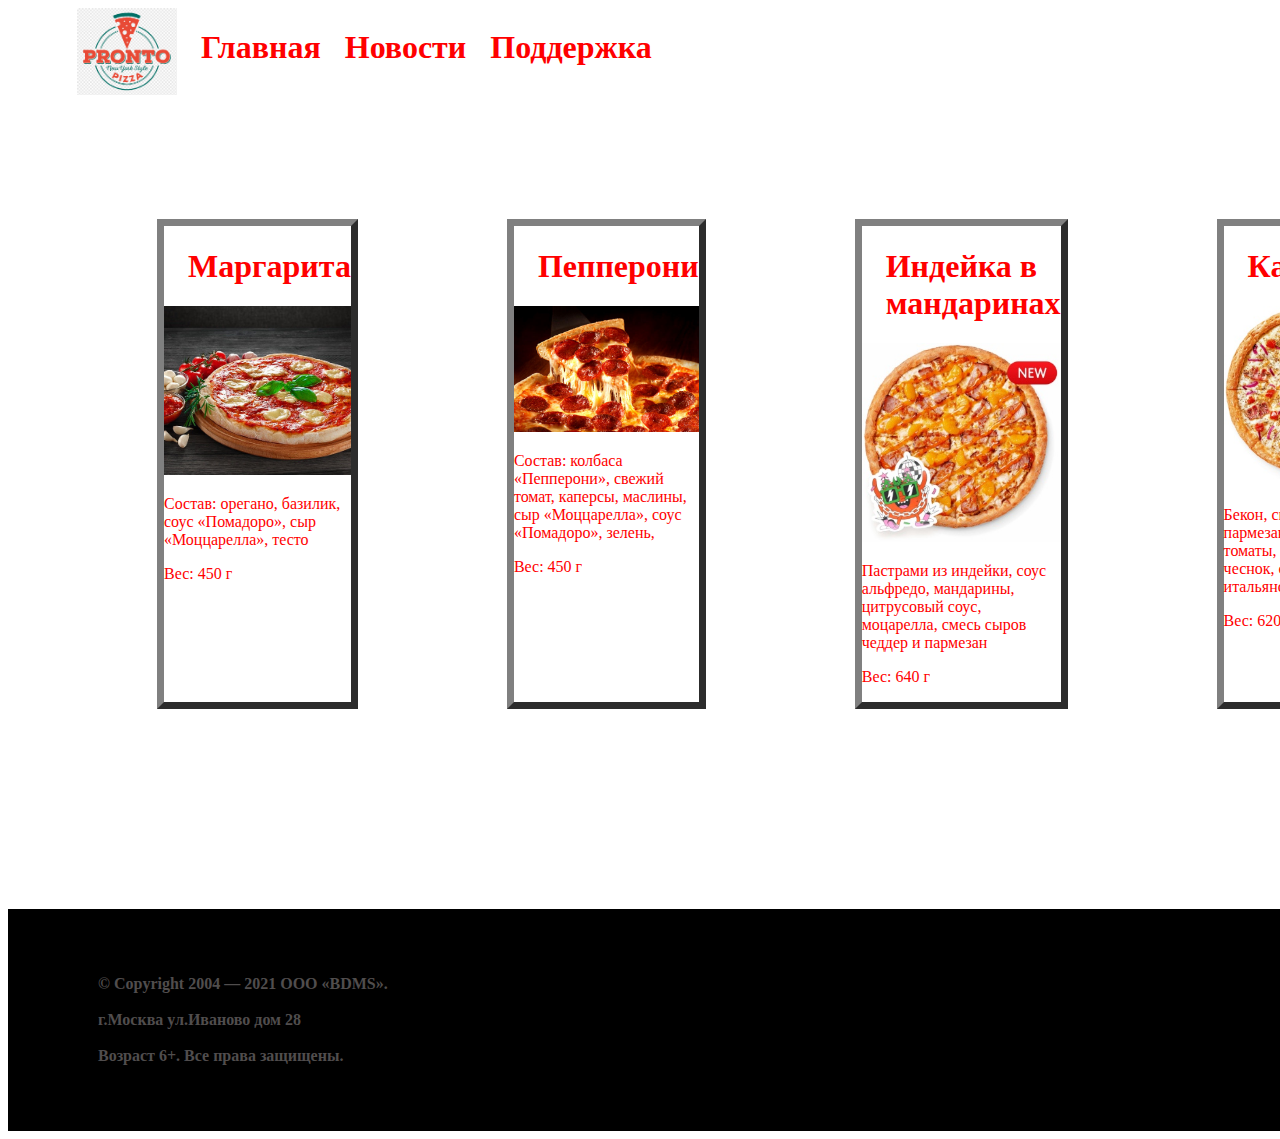
<file: index.html>
<!DOCTYPE html>
<html lang="en">
<head>
    <meta charset="UTF-8">
    <meta name="viewport" content="width=device-width, initial-scale=1.0">
    <title>Пиццерия</title>
        <link rel="stylesheet" href="style.css">
</head>
<body>
    
    <header class="textFooter">
        <a href="index.html"><img class="img1" src="img/pizzalogo.png"></a>
        <h1><a class="button" href="index.html">Главная</a></h1>
        <h1><a class="button" href="#">Новости</a></h1>
        <h1><a class="button" href="#">Поддержка</a></h1>
    </header>
    <main>
        <article>
            <a href="margarita.html">
            <h1>Маргарита</h1>
            <img src="img/margarita.jpg">
            <p>Состав: орегано, базилик, соус «Помадоро», 
                сыр «Моццарелла», тесто</p>
            <p>Вес: 450 г</p>
        </a>
        </article>
        <article>
            <a href="peperoni.html">
                <h1>Пепперони</h1>
            <img src="img/pepperoni.jpg">
            <p>Состав: колбаса «Пепперони», свежий томат, каперсы, 
                маслины, сыр «Моццарелла», соус «Помадоро», зелень, 
            </p>
            <p>Вес: 450 г</p>  
            </a>            
        </article>
        <article>
            <a href="margarita.html">
                <h1>Индейка в мандаринах</h1>
            <img src="img/индейка.jpeg">
            <p>Пастрами из индейки, соус альфредо, мандарины, 
                цитрусовый соус, моцарелла, смесь сыров чеддер 
                и пармезан
            </p>
            <p>Вес:  640 г </p> 
        </a>
        </article>
        <article>
            <a href="margarita.html">
                <h1>Карбонара</h1>
            <img src="img/Карбонара.jpeg">
            <p>
                Бекон, сыры чеддер и пармезан, моцарелла, 
                томаты, красный лук, чеснок, соус альфредо, 
                итальянские травы
            </p>
            <p>Вес: 620 г</p>
            </a>
        </article>
    </main>
    <footer>
        <div class="textFooter">
            <p class="footerP">
                © Copyright 2004 — 2021 ООО «BDMS».<br>
                <br>г.Москва ул.Иваново дом 28<br>
                <br>Возраст 6+.  Все права защищены.<br>
            </p>
           
        </div>
    </footer>
</body>
</html>
</file>
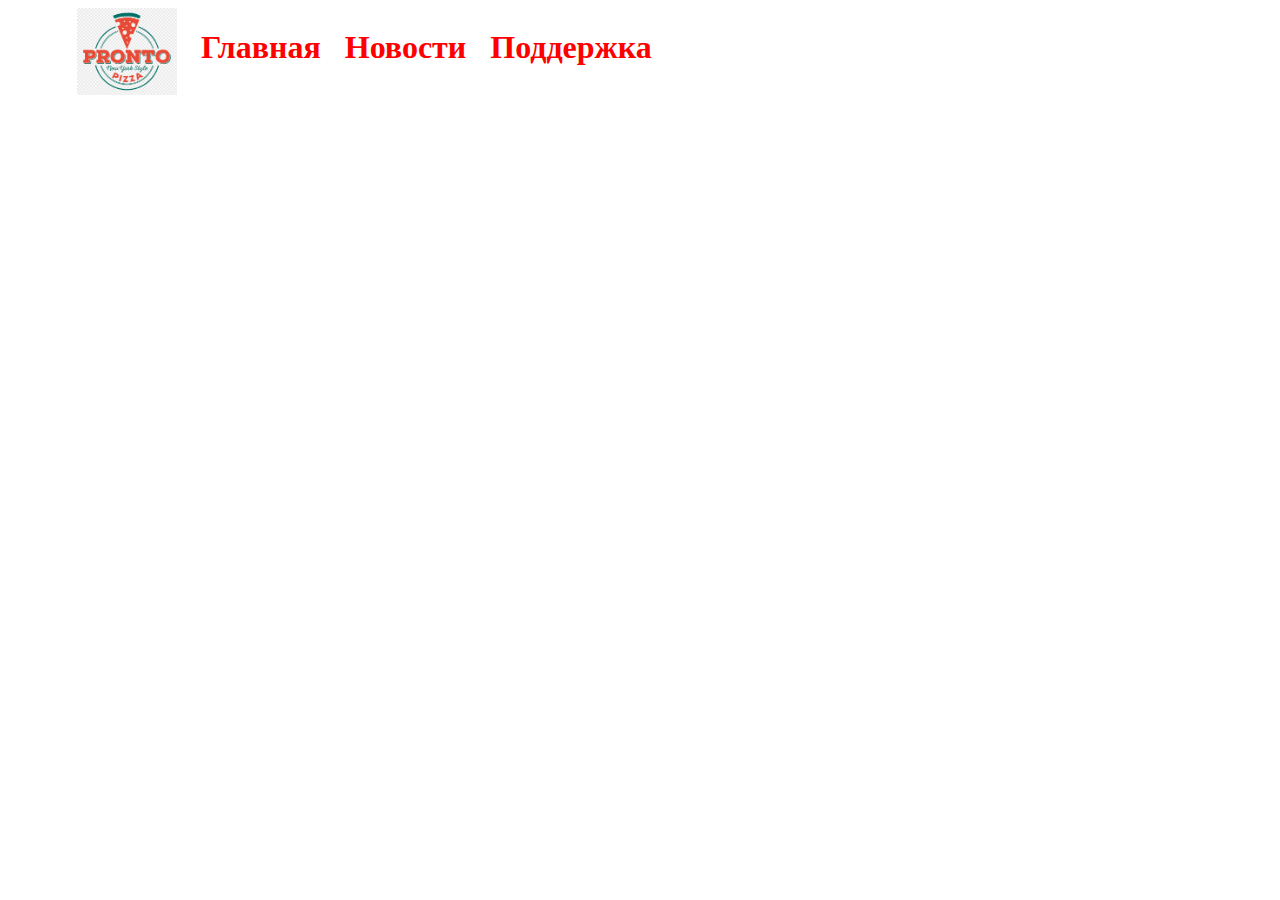
<file: margarita.html>
<!DOCTYPE html>
<html lang="en">
<head>
    <meta charset="UTF-8">
    <meta http-equiv="X-UA-Compatible" content="IE=edge">
    <meta name="viewport" content="width=device-width, initial-scale=1.0">
    <title>Document</title>
    <link rel="stylesheet" href="style.css">
</head>
<body>
    <header class="textFooter">
        <a href="index.html"><img class="img1" src="img/pizzalogo.png"></a>
        <h1><a class="button" href="index.html">Главная</a></h1>
        <h1><a class="button" href="#">Новости</a></h1>
        <h1><a class="button" href="#">Поддержка</a></h1>
    </header>
    <main>
        
    </main>
</body>
</html>
</file>
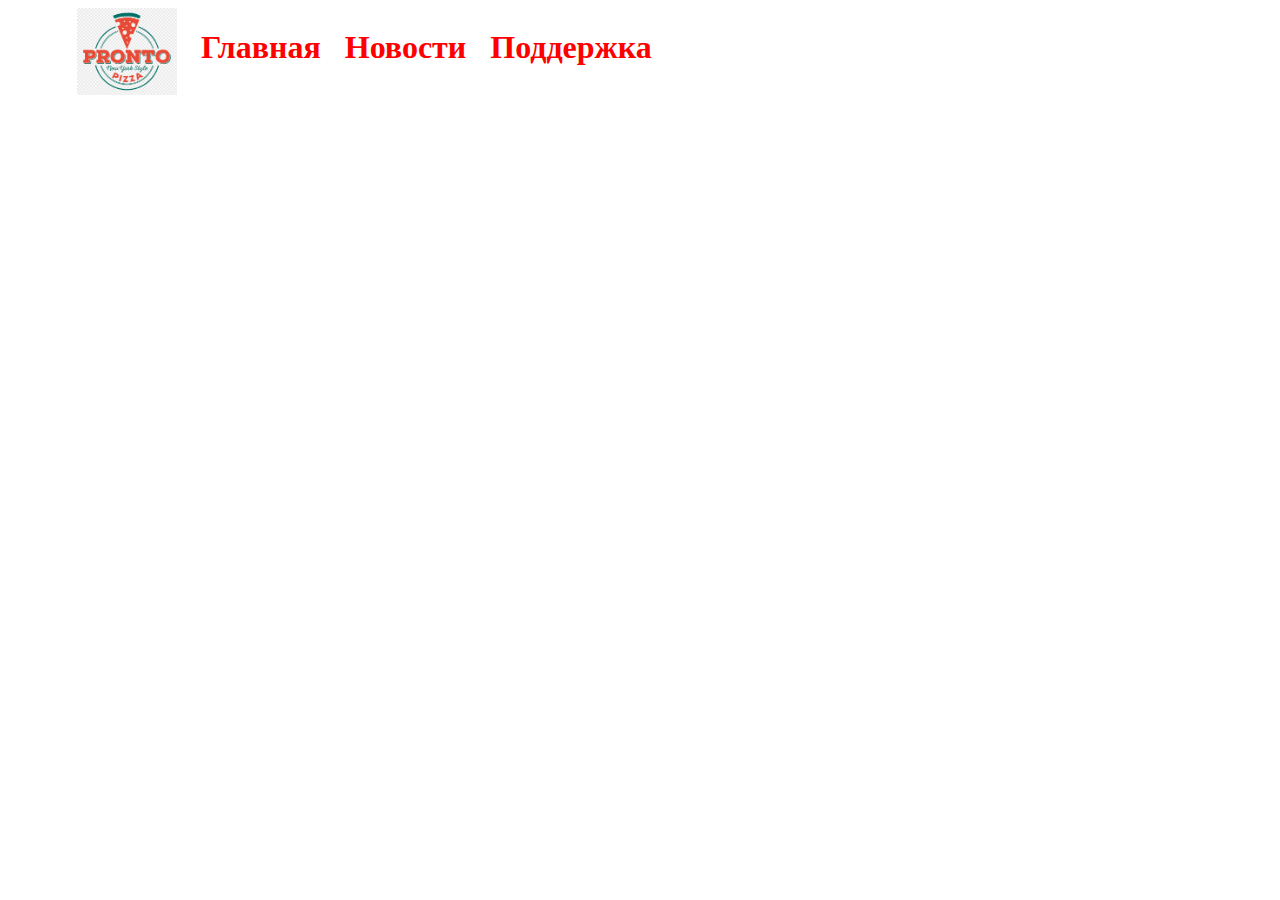
<file: peperoni.html>
<!DOCTYPE html>
<html lang="en">
<head>
    <meta charset="UTF-8">
    <meta http-equiv="X-UA-Compatible" content="IE=edge">
    <meta name="viewport" content="width=device-width, initial-scale=1.0">
    <title>Document</title>
    <link rel="stylesheet" href="style.css">
</head>
<body>
    <header class="textFooter">
        <a href="index.html"><img class="img1" src="img/pizzalogo.png"></a>
        <h1><a class="button" href="index.html">Главная</a></h1>
        <h1><a class="button" href="#">Новости</a></h1>
        <h1><a class="button" href="#">Поддержка</a></h1>
    </header>
</body>
</html>
</file>
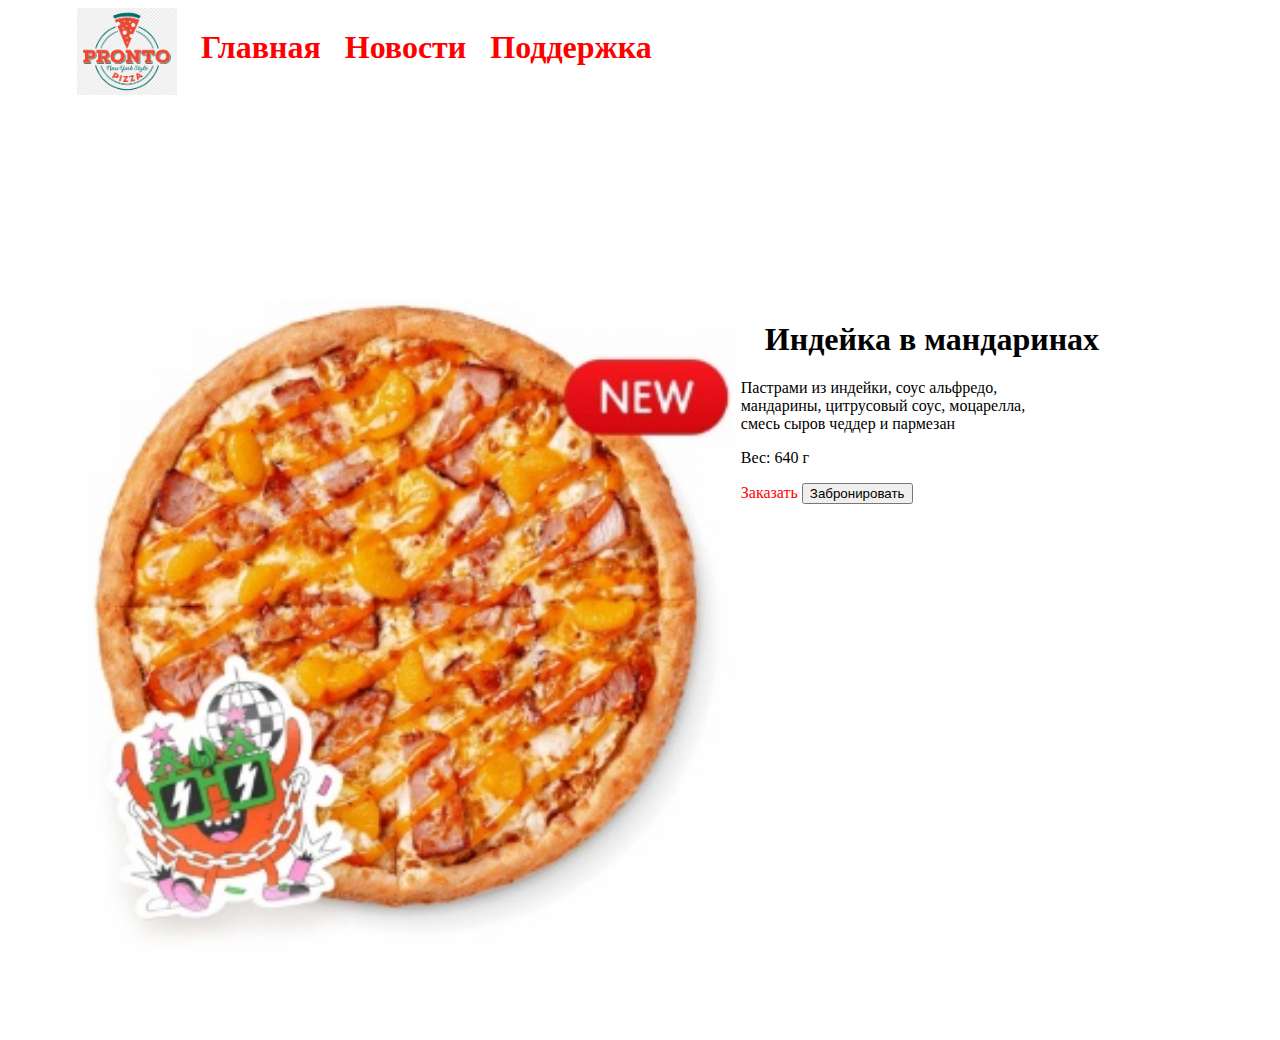
<file: индейка.html>
<!DOCTYPE html>
<html lang="en">
<head>
    <meta charset="UTF-8">
    <meta http-equiv="X-UA-Compatible" content="IE=edge">
    <meta name="viewport" content="width=device-width, initial-scale=1.0">
    <title>Document</title>
    <link rel="stylesheet" href="style.css">
</head>
<body>
    <header class="textFooter">
        <a href="index.html"><img class="img1" src="img/pizzalogo.png"></a>
        <h1><a class="button" href="index.html">Главная</a></h1>
        <h1><a class="button" href="#">Новости</a></h1>
        <h1><a class="button" href="#">Поддержка</a></h1>
    </header>
    <main class="mainclass">
        <img src="img/индейка.jpeg">
            <div>
            <h1>Индейка в мандаринах</h1>
            <p class="pizzatext">Пастрами из индейки, соус альфредо, мандарины, 
                цитрусовый соус, моцарелла, смесь сыров чеддер 
                и пармезан
            </p>  
            <p>Вес:  640 г </p>
            <a class="button" href="#">Заказать</a>
            <input class="bron" type="button" value="Забронировать">
        </div>
    </main>
</body>
</html>
</file>
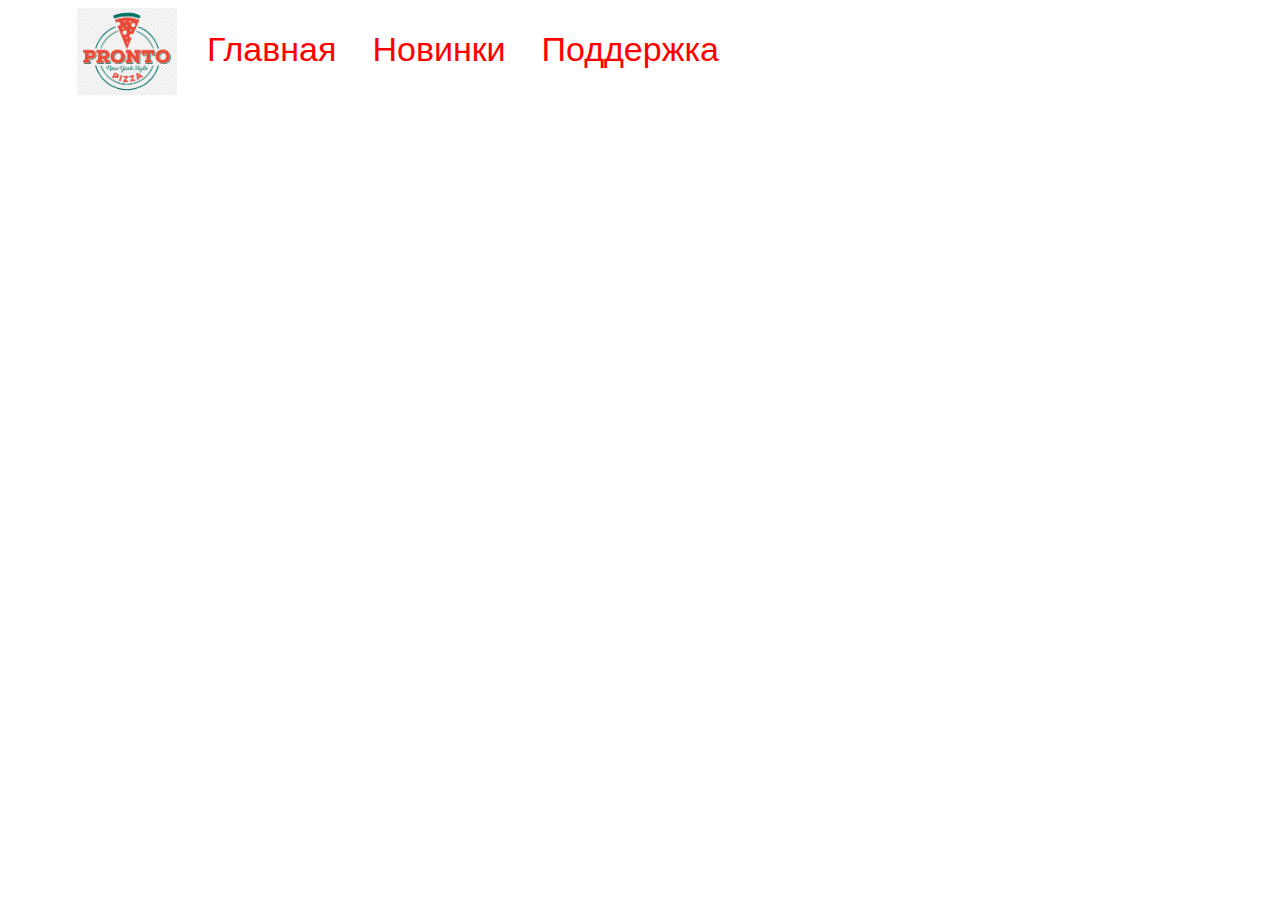
<file: кабонара.html>
<!DOCTYPE html>
<html lang="en">
<head>
    <meta charset="UTF-8">
    <meta http-equiv="X-UA-Compatible" content="IE=edge">
    <meta name="viewport" content="width=device-width, initial-scale=1.0">
    <title>Document</title>
    <link rel="stylesheet" href="style.css">
</head>
<body>
    <header class="textFooter">
        <a href="index.html"><img class="img1" src="img/pizzalogo.png"></a>
        <h1><button href="index.html">Главная</button></h1>
        <h1><button href="#">Новинки</button></h1>
        <h1><button href="#">Поддержка</button></h1>
    </header>
</body>
</html>
</file>
<file: style.css>
body{
    background-color: #fff;
}

header{
    display: flex;
    margin-left: 49px;
    margin-right: 49px;
    width: 100%;
}

main{
    display: flex;
    margin-top: 120px;
}

article{
    border: 7px outset gray;
    width: calc(100% - 300px); 
    margin-left: 149px;    
    transition: transform 1s;      
}

img{
    width: 100%;
    
}
article:hover{
    transform: scale(1.2);
}

button{
    color: red; 
    font-size: 34px;
    background-color: #fff;
    border: 0;
}
footer{
    margin-top: 200px;
    width: 100%;
    background-color: #000000; 
    padding-top: 50px;
    padding-bottom: 50px;
    padding-left: 70px;
}
.textFooter {
    padding-left: 20px;
}
.footerP{
    color: #504D4D;
    font-weight: 900;
}

.img1{
    width: 100px;
    justify-content: flex-end;
}

h1{
    margin-left: 24px;
}

a{
    text-decoration:none ;
    color: red;
}

.mainclass{
    display: flex;
    padding: 80px;
}

.pizzatext{
    width: 70%;
}
</file>
